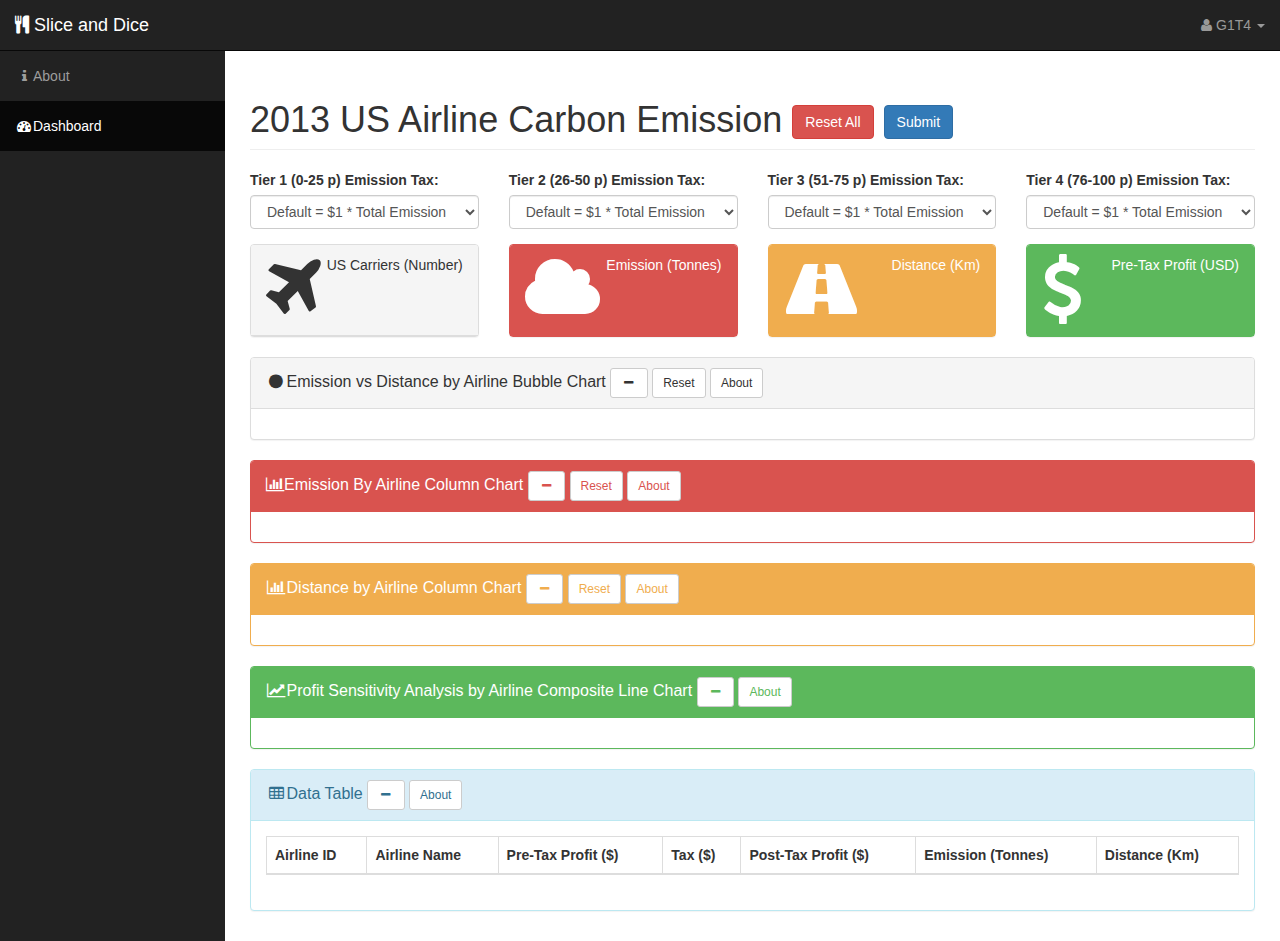
<file: web/index.html>
<!DOCTYPE html>
<html lang="en">

<head>

    <meta charset="utf-8">
    <meta http-equiv="X-UA-Compatible" content="IE=edge">
    <meta name="viewport" content="width=device-width, initial-scale=1">
    <meta name="description" content="">
    <meta name="author" content="">

    <title>Slice and Dice</title>
    <link href="css/bootstrap.min.css" rel="stylesheet">
    <link href="css/sb-admin.css" rel="stylesheet">
    <link href="css/dc.css" rel="stylesheet">
    <link href="font-awesome/css/font-awesome.min.css" rel="stylesheet" type="text/css">
    <!-- HTML5 Shim and Respond.js IE8 support of HTML5 elements and media queries -->
    <!-- WARNING: Respond.js doesn't work if you view the page via file:// -->
    <!--[if lt IE 9]>
        <script src="https://oss.maxcdn.com/libs/html5shiv/3.7.0/html5shiv.js"></script>
        <script src="https://oss.maxcdn.com/libs/respond.js/1.4.2/respond.min.js"></script>
    <![endif]-->
    <style>
          .d3-tip {
                line-height: 1;
                font-weight: bold;
                padding: 12px;
                background: rgba(0, 0, 0, 0.8);
                color: #fff;
                border-radius: 8px;
            }

            /* Creates a small triangle extender for the tooltip */
            .d3-tip:after {
                box-sizing: border-box;
                display: inline;
                font-size: 10px;
                width: 100%;
                line-height: 1;
                color: rgba(0, 0, 0, 0.8);
                content: "\25BC";
                position: absolute;
                text-align: center;
            }

            /* Style northward tooltips differently */
            .d3-tip.n:after {
                margin: -1px 0 0 0;
                top: 100%;
                left: 0;
            }
           
    </style>
</head>


<body>
    
    <div id="wrapper">

        <!-- Navigation -->
        <nav class="navbar navbar-inverse navbar-fixed-top" role="navigation">
            <!-- Brand and toggle get grouped for better mobile display -->
            <div class="navbar-header">
                <button type="button" class="navbar-toggle" data-toggle="collapse" data-target=".navbar-ex1-collapse">
                    <span class="sr-only">Toggle navigation</span>
                    <span class="icon-bar"></span>
                    <span class="icon-bar"></span>
                    <span class="icon-bar"></span>
                </button>
                <a class="navbar-brand" href="index.html"><i class="fa fa-cutlery"></i> Slice and Dice </a> 
            </div>
            <!-- Top Menu Items -->
            <ul class="nav navbar-right top-nav">
                <li class="dropdown">
                    <a href="#" class="dropdown-toggle" data-toggle="dropdown"><i class="fa fa-user"></i> G1T4 <b class="caret"></b></a>
                    <ul class="dropdown-menu">
                        <li>
                            <a href="#"><i class="fa fa-fw fa-user"></i> Boyang</a>
                        </li>
                        <li>
                            <a href="#"><i class="fa fa-fw fa-user"></i> Jovin</a>
                        </li>
                        <li>
                            <a href="#"><i class="fa fa-fw fa-user"></i> Wei Yin</a>
                        </li>
                        <li>
                            <a href="#"><i class="fa fa-fw fa-user"></i> Yi Hao</a>
                        </li>
                    </ul>
                </li>
                
            </ul>
            <!-- Sidebar Menu Items - These collapse to the responsive navigation menu on small screens -->
            <div class="collapse navbar-collapse navbar-ex1-collapse">
                <ul class="nav navbar-nav side-nav">
                    <li>
                        <a href="about.html"><i class="fa fa-fw fa-info"></i>About</a>
                    </li>
                    <li class="active">
                        <a href="index.html"><i class="fa fa-fw fa-dashboard"></i>Dashboard</a>
                    </li>
                
                    
                 </ul>
            </div>
            <!-- /.navbar-collapse -->
        </nav>

        <div id="page-wrapper">

            <div class="container-fluid">

                <!-- Page Heading -->
                <div class="row">
                    <div class="col-lg-12">
                        <h1 class="page-header">
                            2013 US Airline Carbon Emission 
                            <a href= "javascript:dc.filterAll(); dc.renderAll();" class="btn btn-danger">Reset All</a>
                            <a href= "javascript:generateCharts();" class="btn btn-primary">Submit</a>
                        </h1>
                    
                        
                        <div class="form-group" >
                            <div class="row">
                             <div class="col-lg-3 col-md-6">
                                 <label>Tier 1 (0-25 p) Emission Tax: </label>
                                 <select id="tier1" class="form-control" >
                                    <option value ="1">Default = $1 * Total Emission</option>
                                    <option value="1">$1 * Total Emission</option>
                                    <option value="2">$2 * Total Emission</option>
                                    <option value="3">$3 * Total Emission</option>
                                    <option value="4">$4 * Total Emission</option>
                                    <option value ="5">$5 * Total Emission</option>
                                </select>
                               
                            </div>
                             
                            <div class="col-lg-3 col-md-6">
                                 <label>Tier 2 (26-50 p) Emission Tax: </label>
                                 <select id="tier2" class="form-control" >
                                    <option value="1">Default = $1 * Total Emission</option>
                                    <option value="1">$1 * Total Emission</option>
                                    <option value="2">$2 * Total Emission</option>
                                    <option value="3">$3 * Total Emission</option>
                                    <option value="4">$4 * Total Emission</option>
                                    <option value="5">$5 * Total Emission</option>
                                </select>
                               
                            </div>
                            
                             <div class="col-lg-3 col-md-6">
                                 <label>Tier 3 (51-75 p) Emission Tax: </label>
                                 <select id="tier3" class="form-control" >
                                    <option value="1">Default = $1 * Total Emission</option>
                                    <option value="1">$1 * Total Emission</option>
                                    <option value="2">$2 * Total Emission</option>
                                    <option value= "3">$3 * Total Emission</option>
                                    <option value ="4">$4 * Total Emission</option>
                                    <option value ="5">$5 * Total Emission</option>
                                </select>
                               
                            </div>
                             
                            <div class="col-lg-3 col-md-6">
                                 <label>Tier 4 (76-100 p) Emission Tax: </label>
                                 <select id="tier4" class="form-control" >
                                     <option value="1">Default = $1 * Total Emission</option>
                                    <option value=1>$1 * Total Emission</option>
                                    <option value="2">$2 * Total Emission</option>
                                    <option value="3">$3 * Total Emission</option>
                                    <option value="4">$4 * Total Emission</option>
                                    <option value="5">$5 * Total Emission</option>
                                </select>
                               
                            </div> 
                         </div>
                      </div>
                       
                    </div>
                </div>
                <!-- /.row -->

                <!-- /.row -->

                <div class="row">
                    <div class="col-lg-3 col-md-6">
                        <div class="panel panel-default">
                            <div class="panel-heading">
                                <div class="row">
                                    <div class="col-xs-3">
                                        <i class="fa fa-plane fa-5x"></i>
                                    </div>
                                    <div id='dc-airline-count' class="col-xs-9 text-right">
                                        <div class="huge">
                                        <span class='number-display'></span>
                                        </div>
                                        <div>US Carriers (Number)</div>
                                    </div>
                                </div>
                            </div>
                        </div>
                    </div>
                    <div class="col-lg-3 col-md-6">
                        <div class="panel panel-red">
                            <div class="panel-heading">
                                <div class="row">
                                    <div class="col-xs-3">
                                        <i class="fa fa-cloud fa-5x"></i>
                                    </div>
                                    <div id='dc-emission-count' class="col-xs-9 text-right">
                                        <div class="huge">
                                        <span class='number-display'></span>
                                        </div>
                                        <div> Emission (Tonnes)</div>
                                    </div>
                                </div>
                            </div>
                        </div>
                    </div>
                    <div class="col-lg-3 col-md-6">
                        <div class="panel panel-yellow">
                            <div class="panel-heading">
                                <div class="row">
                                    <div class="col-xs-3">
                                        <i class="fa fa-road fa-5x"></i>
                                    </div>
                                     <div id='dc-distance-count' class="col-xs-9 text-right">
                                        <div class="huge">
                                        <span class='number-display'></span>
                                        </div>
                                        <div> Distance (Km)</div>
                                    </div>
                                </div>
                            </div>
                        </div>
                    </div>
                    <div class="col-lg-3 col-md-6">
                        <div class="panel panel-green">
                            <div class="panel-heading">
                                <div class="row">
                                    <div class="col-xs-3">
                                        <i class="fa fa-dollar fa-5x"></i>
                                    </div>
                                    <div id='dc-profit-count' class="col-xs-9 text-right">
                                        <div class="huge">
                                        <span class='number-display'></span>
                                        </div>
                                        <div> Pre-Tax Profit (USD)</div>
                                    </div>
                                </div>
                            </div>
                        </div>
                    </div>
                </div>
                <!-- /.row -->
               
                <!-- /.row -->
                <div class="row">
                    <div class="col-lg-12">
                        <div class="panel panel-default">
                            <div class="panel-heading">
                                <h3 class="panel-title"><i class="fa fa-circle fa-fw"></i>Emission vs Distance by Airline Bubble Chart <a href="#dc-airline-bubble" data-toggle="collapse" class="btn btn-sm btn-default minimize-box"><i class="fa fa-minus fa-fw"></i>
                                </a>
                                    <span><a href="javascript:airlineBubbleChart.filterAll();dc.redrawAll();" class="btn btn-default btn-sm" >Reset </a>
                                          <a id="aboutbtn" class="btn btn-default btn-sm" >About </a>
                                       
                                    </span>  
                                </h3>
                               
                            </div>
                            <div class="panel-body">
                                <div id="dc-airline-bubble"></div>
                            </div>
                        </div>
                    </div>
                </div>
                <div class="row">
                <div class="col-lg-12">
                    <div class="panel panel-red">
                        <div class="panel-heading">
                            <h3 class="panel-title"><i class="fa fa-bar-chart-o"></i>Emission By Airline Column Chart <a href="#dc-airline-emission" data-toggle="collapse" class="btn btn-sm btn-default minimize-box">
                                    <i class="fa fa-minus fa-fw"></i>
                                </a> 
                                <a href="javascript:airlineEmissionChart.filterAll();dc.redrawAll();" class="btn btn-default btn-sm">Reset</a>
                                <a id="aboutbtn1" class="btn btn-default btn-sm">About</a>
                            </h3>
                        </div>
                        <div class="panel-body">
                            
                            <div id="dc-airline-emission"></div>
                          
                       </div>
                    </div>
                    
                </div>
                </div>
                <div class='row'>
                    <div class="col-lg-12">
                        <div class="panel panel-yellow">
                            <div class="panel-heading">
                                <h3 class="panel-title"><i class="fa fa-bar-chart-o fa-fw"></i>Distance by Airline Column Chart <a href="#dc-airline-distance" data-toggle="collapse" class="btn btn-sm btn-default minimize-box"><i class="fa fa-minus fa-fw"></i>
                                </a> 
                                    <a href="javascript:airlineDistanceChart.filterAll();dc.redrawAll();" class="btn btn-default btn-sm">Reset</a>
                                     <a id="aboutbtn2" class="btn btn-default btn-sm">About</a>
                                </h3>
                            </div>
                            <div class="panel-body">
                               <div id='dc-airline-distance'></div>
                            </div>
                        </div>
                    </div> 
                </div>
                
                <div class="row">
                    <div class="col-lg-12">
                        <div class="panel panel-green">
                            <div class="panel-heading">
                                <h3 class="panel-title"><i class="fa fa-line-chart fa-fw"></i>Profit Sensitivity Analysis by Airline Composite Line Chart <a href="#dc-airline-compositeLine" data-toggle="collapse" class="btn btn-sm btn-default minimize-box"><i class="fa fa-minus fa-fw"></i>
                                </a>
                                <a id="aboutbtn3" class="btn btn-default btn-sm">About</a>       
                                </h3>
                            </div>
                            <div class="panel-body">
                                <div id='dc-airline-compositeLine'></div>
                            </div>
                                
                        </div>
                        </div>
                </div>
                
                <div class="row">
                <div class="col-lg-12">
                    <div class="panel panel-info">
                        <div class="panel-heading">
                            <h3 class="panel-title"><i class="fa fa-fw fa-table"></i>Data Table 
                            <a href="#test" data-toggle="collapse" class="btn btn-sm btn-default minimize-box"><i class="fa fa-minus fa-fw"></i>
                                </a>
                                <a id="aboutbtn4" class="btn btn-default btn-sm">About</a>      
                            </h3>
                        </div>
                        <div class="panel-body" >
                                <div id="test">
                                    <table id="dc-table-graph" class="table table-bordered table-hover table-striped">
                                        <thead>
                                            <tr>
                                                <th>Airline ID</th>
                                                <th>Airline Name</th>
                                                <th>Pre-Tax Profit ($)</th>
                                                <th>Tax ($)</th>
                                                <th>Post-Tax Profit ($)</th>
                                                <th>Emission (Tonnes)</th>
                                                <th>Distance (Km)</th>
                                                
                                                
                                             </tr>
                                        </thead>
                                    </table>
                                </div>
                       </div>
                    </div> 
                </div>
                </div>    
                
            </div>
                <!-- /.row -->

            </div>
            <!-- /.container-fluid -->

        </div>
        <!-- /#page-wrapper -->

  
    <!-- /#wrapper -->
   
    <div id="aboutbubble" class="modal fade">
            <div class="modal-dialog modal-sm">
                <div class="modal-content">
                    <div class="modal-header">
                        <button type="button" class="close" data-dismiss="modal" aria-hidden="true">&times;</button>
                        <h4 class="modal-title">About</h4>
                    </div>
                    <div class="modal-body">
                       The bubble chart shows the correlation between the emission of CO2 by the airline and the distance travelled by the airline.
                       The y-value indicates the the emission, the x-value indicates the distance, the radius indicates the efficiency (emission/distance)
                       and the color indicates the profitability of the airline in 2013. The higher the efficiency, the smaller the size of the bubble. 
                       Red represents loss and green represents profit.

                    </div>
                    
                    <div class="modal-footer">
                        <button type="button" class="btn btn-default" data-dismiss="modal">Close</button>
                    </div>
                </div><!-- /.modal-content -->
            </div><!-- /.modal-dialog -->
     </div><!-- /.modal --><!-- /# -->
     
     <div id="aboutbubble1" class="modal fade">
            <div class="modal-dialog modal-sm">
                <div class="modal-content">
                    <div class="modal-header">
                        <button type="button" class="close" data-dismiss="modal" aria-hidden="true">&times;</button>
                        <h4 class="modal-title">About</h4>
                    </div>
                    <div class="modal-body">
                       The column chart represents the total emission given out by each airline in 2013. The airlines are divided into 4 percentile based on the total emission produced. The higher the color intensity, the higher the emission quantile.
                       The emission percentile will help the FAA to impose the different carbon tax. This is shown in the different emission tax tier dropdown at the top of the page.

                    </div>
                    
                    <div class="modal-footer">
                        <button type="button" class="btn btn-default" data-dismiss="modal">Close</button>
                    </div>
                </div><!-- /.modal-content -->
            </div><!-- /.modal-dialog -->
     </div><!-- /.modal --><!-- /# -->
     
     <div id="aboutbubble2" class="modal fade">
            <div class="modal-dialog modal-sm">
                <div class="modal-content">
                    <div class="modal-header">
                        <button type="button" class="close" data-dismiss="modal" aria-hidden="true">&times;</button>
                        <h4 class="modal-title">About</h4>
                    </div>
                    <div class="modal-body">
                       The column chart represents the total distance travelled by each airline in 2013. The airlines are divided into 4 percentiles based on the total distance travelled.The higher the color intensity, the higher the distance percentile. 
                    </div>
                    
                    <div class="modal-footer">
                        <button type="button" class="btn btn-default" data-dismiss="modal">Close</button>
                    </div>
                </div><!-- /.modal-content -->
            </div><!-- /.modal-dialog -->
     </div><!-- /.modal --><!-- /# -->
     
     <div id="aboutbubble3" class="modal fade">
            <div class="modal-dialog modal-sm">
                <div class="modal-content">
                    <div class="modal-header">
                        <button type="button" class="close" data-dismiss="modal" aria-hidden="true">&times;</button>
                        <h4 class="modal-title">About</h4>
                    </div>
                    <div class="modal-body">
                        The composite line chart represents the pre-tax, tax and post-tax of each airline in 2013. The pre-tax, tax and post-tax 
                        are indicated by blue, red and green line respectively.

                    </div>
                    
                    <div class="modal-footer">
                        <button type="button" class="btn btn-default" data-dismiss="modal">Close</button>
                    </div>
                </div><!-- /.modal-content -->
            </div><!-- /.modal-dialog -->
     </div><!-- /.modal --><!-- /# -->
     
     <div id="aboutbubble4" class="modal fade">
            <div class="modal-dialog modal-sm">
                <div class="modal-content">
                    <div class="modal-header">
                        <button type="button" class="close" data-dismiss="modal" aria-hidden="true">&times;</button>
                        <h4 class="modal-title">About</h4>
                    </div>
                    <div class="modal-body">
                        The data table shows the results of the filtered data. The fields are Airline ID, Airline Name, Pre-Tax Profit, Tax, Post-Tax Profit, Emission and Distance.

                    </div>
                    
                    <div class="modal-footer">
                        <button type="button" class="btn btn-default" data-dismiss="modal">Close</button>
                    </div>
                </div><!-- /.modal-content -->
            </div><!-- /.modal-dialog -->
     </div><!-- /.modal --><!-- /# -->
     
    <!-- jQuery -->
    <script src="js/jquery.js"></script>
    <!-- Bootstrap Core JavaScript -->
    <script src="js/bootstrap.min.js"></script>
    <script src="js/d3.v3.min.js"></script>
    <script src="http://d3js.org/colorbrewer.v1.min.js"></script>
    <script src="js/d3.tip.v0.6.3.js"></script>
    <script src="js/crossfilter.js"></script>
    <script src="js/dc.js"></script>
    <script src="main.js"></script>
    <script>
        
        generateCharts();
        
    </script>
</body>

</html>
</file>
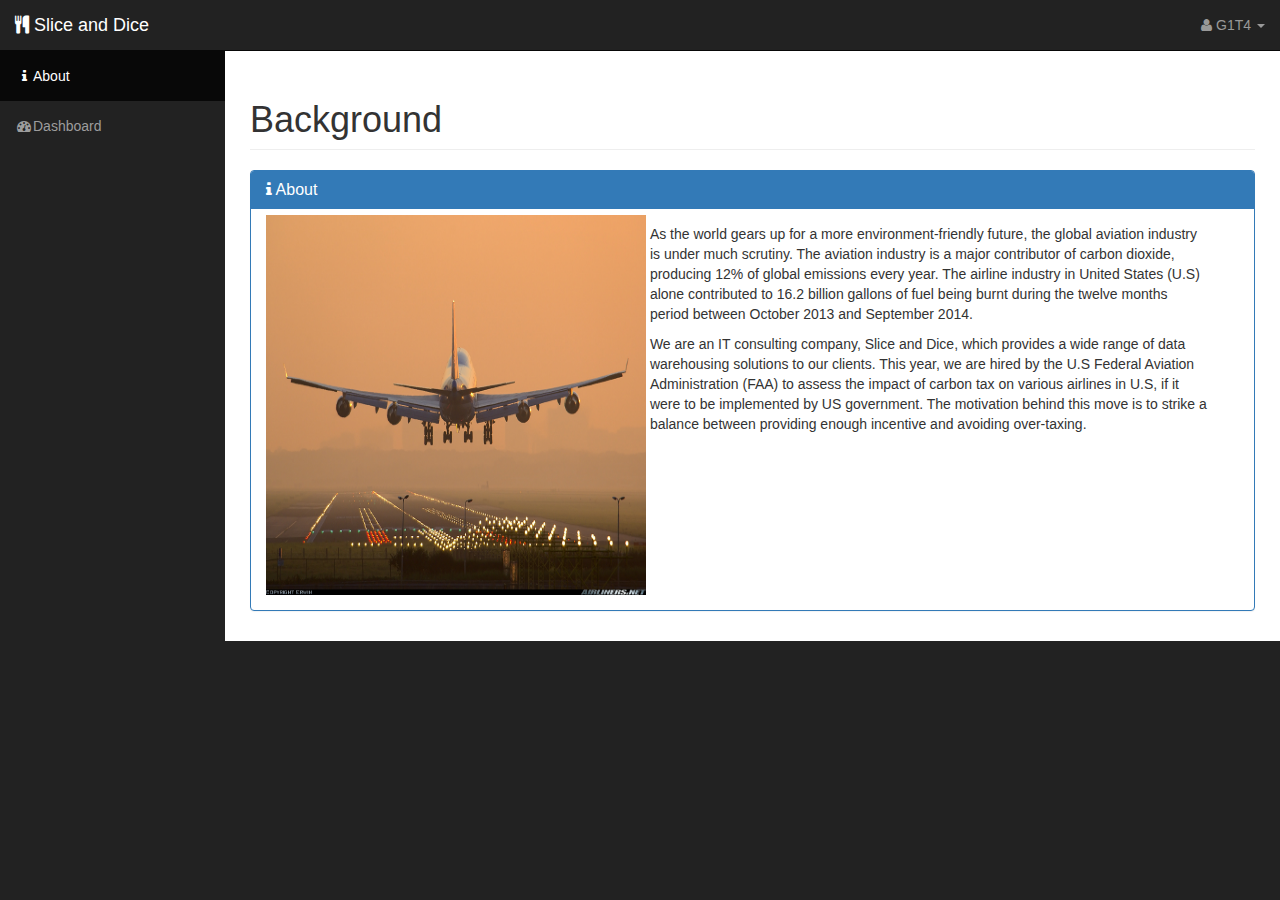
<file: about.html>
<!DOCTYPE html>
<html lang="en">

    <head>

        <meta charset="utf-8">
        <meta http-equiv="X-UA-Compatible" content="IE=edge">
        <meta name="viewport" content="width=device-width, initial-scale=1">
        <meta name="description" content="">
        <meta name="author" content="">

        <title>Slice and Dice</title>
        <link href="css/bootstrap.min.css" rel="stylesheet">
        <link href="css/sb-admin.css" rel="stylesheet">
        <link href="css/dc.css" rel="stylesheet">
        <link href="font-awesome/css/font-awesome.min.css" rel="stylesheet" type="text/css">
        <!-- HTML5 Shim and Respond.js IE8 support of HTML5 elements and media queries -->
        <!-- WARNING: Respond.js doesn't work if you view the page via file:// -->
        <!--[if lt IE 9]>
            <script src="https://oss.maxcdn.com/libs/html5shiv/3.7.0/html5shiv.js"></script>
            <script src="https://oss.maxcdn.com/libs/respond.js/1.4.2/respond.min.js"></script>
        <![endif]-->
    </head>

    <body>

        <div id="wrapper">

            <!-- Navigation -->
            <nav class="navbar navbar-inverse navbar-fixed-top" role="navigation">
                <!-- Brand and toggle get grouped for better mobile display -->
                <div class="navbar-header">
                    <button type="button" class="navbar-toggle" data-toggle="collapse" data-target=".navbar-ex1-collapse">
                        <span class="sr-only">Toggle navigation</span>
                        <span class="icon-bar"></span>
                        <span class="icon-bar"></span>
                        <span class="icon-bar"></span>
                    </button>
                    <a class="navbar-brand" href="home.html"><i class="fa fa-cutlery"></i> Slice and Dice </a>
                </div>
                <!-- Top Menu Items -->
                <ul class="nav navbar-right top-nav">
                    <li class="dropdown">
                        <a href="#" class="dropdown-toggle" data-toggle="dropdown"><i class="fa fa-user"></i> G1T4 <b class="caret"></b></a>
                        <ul class="dropdown-menu">
                            <li>
                                <a href="#"><i class="fa fa-fw fa-user"></i> Boyang</a>
                            </li>
                            <li>
                                <a href="#"><i class="fa fa-fw fa-user"></i> Jovin</a>
                            </li>
                            <li>
                                <a href="#"><i class="fa fa-fw fa-user"></i> Wei Yin</a>
                            </li>
                            <li>
                                <a href="#"><i class="fa fa-fw fa-user"></i> Yi Hao</a>
                            </li>
                        </ul>
                    </li>

                </ul>
                <!-- Sidebar Menu Items - These collapse to the responsive navigation menu on small screens -->
                <div class="collapse navbar-collapse navbar-ex1-collapse">
                    <ul class="nav navbar-nav side-nav">
                        <li class="active">
                            <a href="about.html"><i class="fa fa-fw fa-info"></i>About</a>
                        </li>
                        <li class>
                            <a href="home.html"><i class="fa fa-fw fa-dashboard"></i>Dashboard</a>
                        </li>


                    </ul>
                </div>
                <!-- /.navbar-collapse -->
            </nav>

            <div id="page-wrapper">

                <div class="container-fluid">

                    <!-- Page Heading -->
                    <div class="row">
                        <div class="col-lg-12">
                            <h1 class="page-header">
                                Background
                            </h1>

                        </div>
                    </div>
                    <!-- /.row -->

                    <!-- /.row -->






                    <!-- /.row -->
                    <div class="row">
                        <div class="col-lg-12">
                            <div class="panel panel-primary">
                                <div class="panel-heading">
                                    <h3 class="panel-title"><i class="fa fa-info"></i> About 

                                    </h3>
                                </div>
                                <div class="panel-body">
                                    <div id="#" style="display:inline-block">
                                        <img src="0925154.jpg"  style="width:380px;height:380px;margin-top:-40px;position:relative">
                                    </div>
                                        <div style="display:inline-block" >
                                            
                                            <p style="width:40em;word-wrap: break-word">As the world gears up for a more environment-friendly future, the global aviation industry is under much scrutiny. 
                                            The aviation industry is a major contributor of carbon dioxide, producing 12% of global emissions every year. 
                                            The airline industry in United States (U.S) alone contributed to 16.2 billion gallons of fuel being burnt during the twelve months period between October 2013 and September 2014.
                                            </p>
                                            <p style="width:40em;word-wrap: break-word">We are an IT consulting company, Slice and Dice, which provides a wide range of data warehousing solutions to our clients. This year, we are hired by the U.S Federal Aviation Administration (FAA) to assess the impact of carbon tax on various airlines in U.S, if it were to be implemented by US government. The motivation behind this move is to strike a balance between providing enough incentive and avoiding over-taxing.
                                            </p>
                                        </div>

                                    
                                </div>
                            </div> 
                        </div>
                    </div>    




                    <!-- /.row -->

                </div>
                <!-- /.container-fluid -->
            </div>
        </div>
        <!-- /#page-wrapper -->


        <!-- /#wrapper -->

        <!-- jQuery -->
        <script src="js/jquery.js"></script>
        <!-- Bootstrap Core JavaScript -->
        <script src="js/bootstrap.min.js"></script>
        <script src="js/d3.v3.min.js"></script>
        <script src="http://d3js.org/colorbrewer.v1.min.js"></script>
        <script src="js/crossfilter.js"></script>
        <script src="js/dc.js"></script>
        <script src="main.js"></script>
        <script>
            //generateCharts();

        </script>
    </body>

</html>
</file>
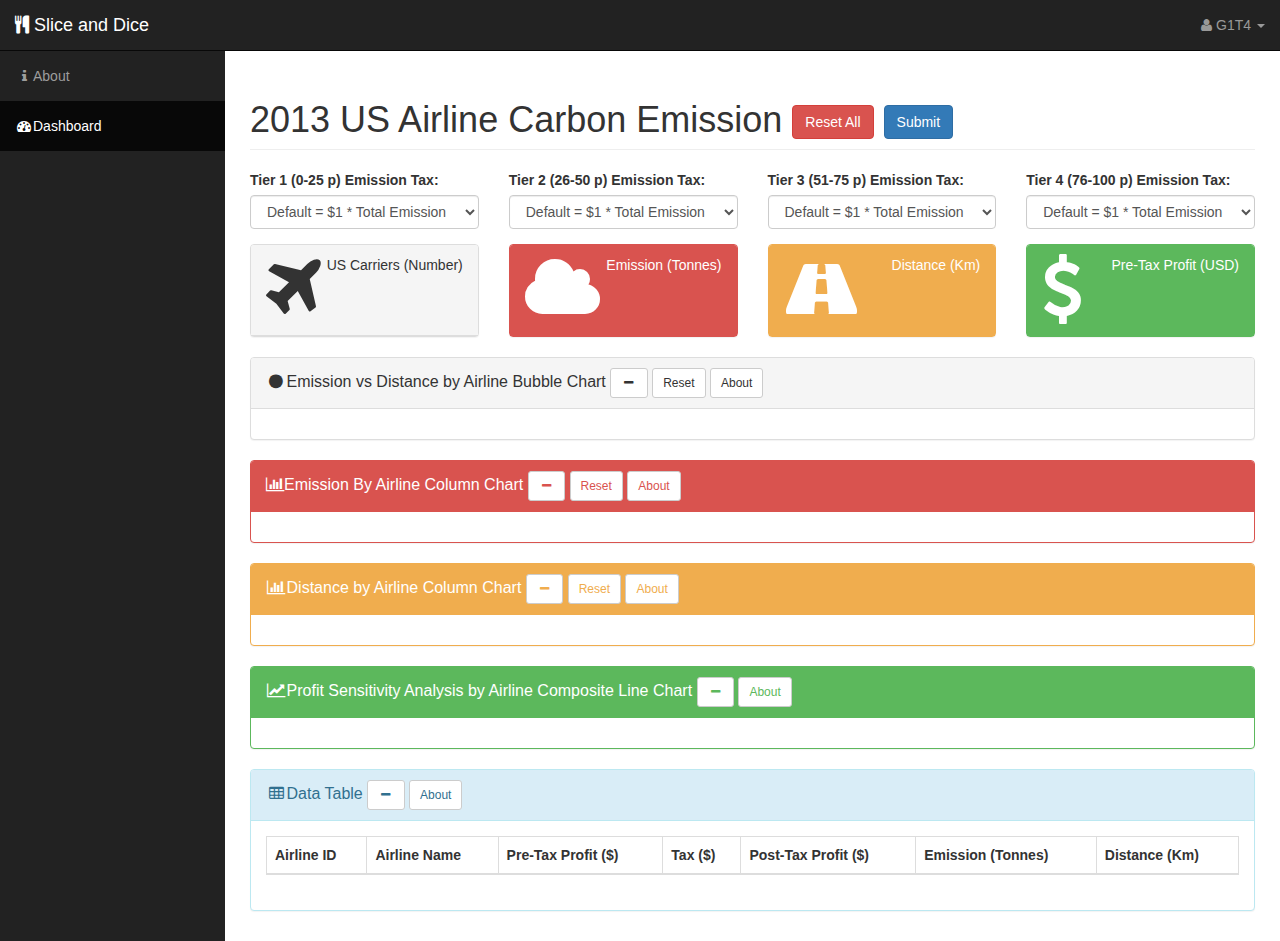
<file: home.html>
<!DOCTYPE html>
<html lang="en">

<head>

    <meta charset="utf-8">
    <meta http-equiv="X-UA-Compatible" content="IE=edge">
    <meta name="viewport" content="width=device-width, initial-scale=1">
    <meta name="description" content="">
    <meta name="author" content="">

    <title>Slice and Dice</title>
    <link href="css/bootstrap.min.css" rel="stylesheet">
    <link href="css/sb-admin.css" rel="stylesheet">
    <link href="css/dc.css" rel="stylesheet">
    <link href="font-awesome/css/font-awesome.min.css" rel="stylesheet" type="text/css">
    <!-- HTML5 Shim and Respond.js IE8 support of HTML5 elements and media queries -->
    <!-- WARNING: Respond.js doesn't work if you view the page via file:// -->
    <!--[if lt IE 9]>
        <script src="https://oss.maxcdn.com/libs/html5shiv/3.7.0/html5shiv.js"></script>
        <script src="https://oss.maxcdn.com/libs/respond.js/1.4.2/respond.min.js"></script>
    <![endif]-->
    <style>
          .d3-tip {
                line-height: 1;
                font-weight: bold;
                padding: 12px;
                background: rgba(0, 0, 0, 0.8);
                color: #fff;
                border-radius: 8px;
            }

            /* Creates a small triangle extender for the tooltip */
            .d3-tip:after {
                box-sizing: border-box;
                display: inline;
                font-size: 10px;
                width: 100%;
                line-height: 1;
                color: rgba(0, 0, 0, 0.8);
                content: "\25BC";
                position: absolute;
                text-align: center;
            }

            /* Style northward tooltips differently */
            .d3-tip.n:after {
                margin: -1px 0 0 0;
                top: 100%;
                left: 0;
            }
           
    </style>
</head>


<body>
    
    <div id="wrapper">

        <!-- Navigation -->
        <nav class="navbar navbar-inverse navbar-fixed-top" role="navigation">
            <!-- Brand and toggle get grouped for better mobile display -->
            <div class="navbar-header">
                <button type="button" class="navbar-toggle" data-toggle="collapse" data-target=".navbar-ex1-collapse">
                    <span class="sr-only">Toggle navigation</span>
                    <span class="icon-bar"></span>
                    <span class="icon-bar"></span>
                    <span class="icon-bar"></span>
                </button>
                <a class="navbar-brand" href="home.html"><i class="fa fa-cutlery"></i> Slice and Dice </a> 
            </div>
            <!-- Top Menu Items -->
            <ul class="nav navbar-right top-nav">
                <li class="dropdown">
                    <a href="#" class="dropdown-toggle" data-toggle="dropdown"><i class="fa fa-user"></i> G1T4 <b class="caret"></b></a>
                    <ul class="dropdown-menu">
                        <li>
                            <a href="#"><i class="fa fa-fw fa-user"></i> Boyang</a>
                        </li>
                        <li>
                            <a href="#"><i class="fa fa-fw fa-user"></i> Jovin</a>
                        </li>
                        <li>
                            <a href="#"><i class="fa fa-fw fa-user"></i> Wei Yin</a>
                        </li>
                        <li>
                            <a href="#"><i class="fa fa-fw fa-user"></i> Yi Hao</a>
                        </li>
                    </ul>
                </li>
                
            </ul>
            <!-- Sidebar Menu Items - These collapse to the responsive navigation menu on small screens -->
            <div class="collapse navbar-collapse navbar-ex1-collapse">
                <ul class="nav navbar-nav side-nav">
                    <li>
                        <a href="about.html"><i class="fa fa-fw fa-info"></i>About</a>
                    </li>
                    <li class="active">
                        <a href="home.html"><i class="fa fa-fw fa-dashboard"></i>Dashboard</a>
                    </li>
                
                    
                 </ul>
            </div>
            <!-- /.navbar-collapse -->
        </nav>

        <div id="page-wrapper">

            <div class="container-fluid">

                <!-- Page Heading -->
                <div class="row">
                    <div class="col-lg-12">
                        <h1 class="page-header">
                            2013 US Airline Carbon Emission 
                            <a href= "javascript:dc.filterAll(); dc.renderAll();" class="btn btn-danger">Reset All</a>
                            <a href= "javascript:generateCharts();" class="btn btn-primary">Submit</a>
                        </h1>
                    
                        
                        <div class="form-group" >
                            <div class="row">
                             <div class="col-lg-3 col-md-6">
                                 <label>Tier 1 (0-25 p) Emission Tax: </label>
                                 <select id="tier1" class="form-control" >
                                    <option value ="1">Default = $1 * Total Emission</option>
                                    <option value="1">$1 * Total Emission</option>
                                    <option value="2">$2 * Total Emission</option>
                                    <option value="3">$3 * Total Emission</option>
                                    <option value="4">$4 * Total Emission</option>
                                    <option value ="5">$5 * Total Emission</option>
                                </select>
                               
                            </div>
                             
                            <div class="col-lg-3 col-md-6">
                                 <label>Tier 2 (26-50 p) Emission Tax: </label>
                                 <select id="tier2" class="form-control" >
                                    <option value="1">Default = $1 * Total Emission</option>
                                    <option value="1">$1 * Total Emission</option>
                                    <option value="2">$2 * Total Emission</option>
                                    <option value="3">$3 * Total Emission</option>
                                    <option value="4">$4 * Total Emission</option>
                                    <option value="5">$5 * Total Emission</option>
                                </select>
                               
                            </div>
                            
                             <div class="col-lg-3 col-md-6">
                                 <label>Tier 3 (51-75 p) Emission Tax: </label>
                                 <select id="tier3" class="form-control" >
                                    <option value="1">Default = $1 * Total Emission</option>
                                    <option value="1">$1 * Total Emission</option>
                                    <option value="2">$2 * Total Emission</option>
                                    <option value= "3">$3 * Total Emission</option>
                                    <option value ="4">$4 * Total Emission</option>
                                    <option value ="5">$5 * Total Emission</option>
                                </select>
                               
                            </div>
                             
                            <div class="col-lg-3 col-md-6">
                                 <label>Tier 4 (76-100 p) Emission Tax: </label>
                                 <select id="tier4" class="form-control" >
                                     <option value="1">Default = $1 * Total Emission</option>
                                    <option value=1>$1 * Total Emission</option>
                                    <option value="2">$2 * Total Emission</option>
                                    <option value="3">$3 * Total Emission</option>
                                    <option value="4">$4 * Total Emission</option>
                                    <option value="5">$5 * Total Emission</option>
                                </select>
                               
                            </div> 
                         </div>
                      </div>
                       
                    </div>
                </div>
                <!-- /.row -->

                <!-- /.row -->

                <div class="row">
                    <div class="col-lg-3 col-md-6">
                        <div class="panel panel-default">
                            <div class="panel-heading">
                                <div class="row">
                                    <div class="col-xs-3">
                                        <i class="fa fa-plane fa-5x"></i>
                                    </div>
                                    <div id='dc-airline-count' class="col-xs-9 text-right">
                                        <div class="huge">
                                        <span class='number-display'></span>
                                        </div>
                                        <div>US Carriers (Number)</div>
                                    </div>
                                </div>
                            </div>
                        </div>
                    </div>
                    <div class="col-lg-3 col-md-6">
                        <div class="panel panel-red">
                            <div class="panel-heading">
                                <div class="row">
                                    <div class="col-xs-3">
                                        <i class="fa fa-cloud fa-5x"></i>
                                    </div>
                                    <div id='dc-emission-count' class="col-xs-9 text-right">
                                        <div class="huge">
                                        <span class='number-display'></span>
                                        </div>
                                        <div> Emission (Tonnes)</div>
                                    </div>
                                </div>
                            </div>
                        </div>
                    </div>
                    <div class="col-lg-3 col-md-6">
                        <div class="panel panel-yellow">
                            <div class="panel-heading">
                                <div class="row">
                                    <div class="col-xs-3">
                                        <i class="fa fa-road fa-5x"></i>
                                    </div>
                                     <div id='dc-distance-count' class="col-xs-9 text-right">
                                        <div class="huge">
                                        <span class='number-display'></span>
                                        </div>
                                        <div> Distance (Km)</div>
                                    </div>
                                </div>
                            </div>
                        </div>
                    </div>
                    <div class="col-lg-3 col-md-6">
                        <div class="panel panel-green">
                            <div class="panel-heading">
                                <div class="row">
                                    <div class="col-xs-3">
                                        <i class="fa fa-dollar fa-5x"></i>
                                    </div>
                                    <div id='dc-profit-count' class="col-xs-9 text-right">
                                        <div class="huge">
                                        <span class='number-display'></span>
                                        </div>
                                        <div> Pre-Tax Profit (USD)</div>
                                    </div>
                                </div>
                            </div>
                        </div>
                    </div>
                </div>
                <!-- /.row -->
               
                <!-- /.row -->
                <div class="row">
                    <div class="col-lg-12">
                        <div class="panel panel-default">
                            <div class="panel-heading">
                                <h3 class="panel-title"><i class="fa fa-circle fa-fw"></i>Emission vs Distance by Airline Bubble Chart <a href="#dc-airline-bubble" data-toggle="collapse" class="btn btn-sm btn-default minimize-box"><i class="fa fa-minus fa-fw"></i>
                                </a>
                                    <span><a href="javascript:airlineBubbleChart.filterAll();dc.redrawAll();" class="btn btn-default btn-sm" >Reset </a>
                                          <a id="aboutbtn" class="btn btn-default btn-sm" >About </a>
                                       
                                    </span>  
                                </h3>
                               
                            </div>
                            <div class="panel-body">
                                <div id="dc-airline-bubble"></div>
                            </div>
                        </div>
                    </div>
                </div>
                <div class="row">
                <div class="col-lg-12">
                    <div class="panel panel-red">
                        <div class="panel-heading">
                            <h3 class="panel-title"><i class="fa fa-bar-chart-o"></i>Emission By Airline Column Chart <a href="#dc-airline-emission" data-toggle="collapse" class="btn btn-sm btn-default minimize-box">
                                    <i class="fa fa-minus fa-fw"></i>
                                </a> 
                                <a href="javascript:airlineEmissionChart.filterAll();dc.redrawAll();" class="btn btn-default btn-sm">Reset</a>
                                <a id="aboutbtn1" class="btn btn-default btn-sm">About</a>
                            </h3>
                        </div>
                        <div class="panel-body">
                            
                            <div id="dc-airline-emission"></div>
                          
                       </div>
                    </div>
                    
                </div>
                </div>
                <div class='row'>
                    <div class="col-lg-12">
                        <div class="panel panel-yellow">
                            <div class="panel-heading">
                                <h3 class="panel-title"><i class="fa fa-bar-chart-o fa-fw"></i>Distance by Airline Column Chart <a href="#dc-airline-distance" data-toggle="collapse" class="btn btn-sm btn-default minimize-box"><i class="fa fa-minus fa-fw"></i>
                                </a> 
                                    <a href="javascript:airlineDistanceChart.filterAll();dc.redrawAll();" class="btn btn-default btn-sm">Reset</a>
                                     <a id="aboutbtn2" class="btn btn-default btn-sm">About</a>
                                </h3>
                            </div>
                            <div class="panel-body">
                               <div id='dc-airline-distance'></div>
                            </div>
                        </div>
                    </div> 
                </div>
                
                <div class="row">
                    <div class="col-lg-12">
                        <div class="panel panel-green">
                            <div class="panel-heading">
                                <h3 class="panel-title"><i class="fa fa-line-chart fa-fw"></i>Profit Sensitivity Analysis by Airline Composite Line Chart <a href="#dc-airline-compositeLine" data-toggle="collapse" class="btn btn-sm btn-default minimize-box"><i class="fa fa-minus fa-fw"></i>
                                </a>
                                <a id="aboutbtn3" class="btn btn-default btn-sm">About</a>       
                                </h3>
                            </div>
                            <div class="panel-body">
                                <div id='dc-airline-compositeLine'></div>
                            </div>
                                
                        </div>
                        </div>
                </div>
                
                <div class="row">
                <div class="col-lg-12">
                    <div class="panel panel-info">
                        <div class="panel-heading">
                            <h3 class="panel-title"><i class="fa fa-fw fa-table"></i>Data Table 
                            <a href="#test" data-toggle="collapse" class="btn btn-sm btn-default minimize-box"><i class="fa fa-minus fa-fw"></i>
                                </a>
                                <a id="aboutbtn4" class="btn btn-default btn-sm">About</a>      
                            </h3>
                        </div>
                        <div class="panel-body" >
                                <div id="test">
                                    <table id="dc-table-graph" class="table table-bordered table-hover table-striped">
                                        <thead>
                                            <tr>
                                                <th>Airline ID</th>
                                                <th>Airline Name</th>
                                                <th>Pre-Tax Profit ($)</th>
                                                <th>Tax ($)</th>
                                                <th>Post-Tax Profit ($)</th>
                                                <th>Emission (Tonnes)</th>
                                                <th>Distance (Km)</th>
                                                
                                                
                                             </tr>
                                        </thead>
                                    </table>
                                </div>
                       </div>
                    </div> 
                </div>
                </div>    
                
            </div>
                <!-- /.row -->

            </div>
            <!-- /.container-fluid -->

        </div>
        <!-- /#page-wrapper -->

  
    <!-- /#wrapper -->
   
    <div id="aboutbubble" class="modal fade">
            <div class="modal-dialog modal-sm">
                <div class="modal-content">
                    <div class="modal-header">
                        <button type="button" class="close" data-dismiss="modal" aria-hidden="true">&times;</button>
                        <h4 class="modal-title">About</h4>
                    </div>
                    <div class="modal-body">
                       The bubble chart shows the correlation between the emission of CO2 by the airline and the distance travelled by the airline.
                       The y-value indicates the the emission, the x-value indicates the distance, the radius indicates the efficiency (emission/distance)
                       and the color indicates the profitability of the airline in 2013. The higher the efficiency, the smaller the size of the bubble. 
                       Red represents loss and green represents profit.

                    </div>
                    
                    <div class="modal-footer">
                        <button type="button" class="btn btn-default" data-dismiss="modal">Close</button>
                    </div>
                </div><!-- /.modal-content -->
            </div><!-- /.modal-dialog -->
     </div><!-- /.modal --><!-- /# -->
     
     <div id="aboutbubble1" class="modal fade">
            <div class="modal-dialog modal-sm">
                <div class="modal-content">
                    <div class="modal-header">
                        <button type="button" class="close" data-dismiss="modal" aria-hidden="true">&times;</button>
                        <h4 class="modal-title">About</h4>
                    </div>
                    <div class="modal-body">
                       The column chart represents the total emission given out by each airline in 2013. The airlines are divided into 4 percentile based on the total emission produced. The higher the color intensity, the higher the emission quantile.
                       The emission percentile will help the FAA to impose the different carbon tax. This is shown in the different emission tax tier dropdown at the top of the page.

                    </div>
                    
                    <div class="modal-footer">
                        <button type="button" class="btn btn-default" data-dismiss="modal">Close</button>
                    </div>
                </div><!-- /.modal-content -->
            </div><!-- /.modal-dialog -->
     </div><!-- /.modal --><!-- /# -->
     
     <div id="aboutbubble2" class="modal fade">
            <div class="modal-dialog modal-sm">
                <div class="modal-content">
                    <div class="modal-header">
                        <button type="button" class="close" data-dismiss="modal" aria-hidden="true">&times;</button>
                        <h4 class="modal-title">About</h4>
                    </div>
                    <div class="modal-body">
                       The column chart represents the total distance travelled by each airline in 2013. The airlines are divided into 4 percentiles based on the total distance travelled.The higher the color intensity, the higher the distance percentile. 
                    </div>
                    
                    <div class="modal-footer">
                        <button type="button" class="btn btn-default" data-dismiss="modal">Close</button>
                    </div>
                </div><!-- /.modal-content -->
            </div><!-- /.modal-dialog -->
     </div><!-- /.modal --><!-- /# -->
     
     <div id="aboutbubble3" class="modal fade">
            <div class="modal-dialog modal-sm">
                <div class="modal-content">
                    <div class="modal-header">
                        <button type="button" class="close" data-dismiss="modal" aria-hidden="true">&times;</button>
                        <h4 class="modal-title">About</h4>
                    </div>
                    <div class="modal-body">
                        The composite line chart represents the pre-tax, tax and post-tax of each airline in 2013. The pre-tax, tax and post-tax 
                        are indicated by blue, red and green line respectively.

                    </div>
                    
                    <div class="modal-footer">
                        <button type="button" class="btn btn-default" data-dismiss="modal">Close</button>
                    </div>
                </div><!-- /.modal-content -->
            </div><!-- /.modal-dialog -->
     </div><!-- /.modal --><!-- /# -->
     
     <div id="aboutbubble4" class="modal fade">
            <div class="modal-dialog modal-sm">
                <div class="modal-content">
                    <div class="modal-header">
                        <button type="button" class="close" data-dismiss="modal" aria-hidden="true">&times;</button>
                        <h4 class="modal-title">About</h4>
                    </div>
                    <div class="modal-body">
                        The data table shows the results of the filtered data. The fields are Airline ID, Airline Name, Pre-Tax Profit, Tax, Post-Tax Profit, Emission and Distance.

                    </div>
                    
                    <div class="modal-footer">
                        <button type="button" class="btn btn-default" data-dismiss="modal">Close</button>
                    </div>
                </div><!-- /.modal-content -->
            </div><!-- /.modal-dialog -->
     </div><!-- /.modal --><!-- /# -->
     
    <!-- jQuery -->
    <script src="js/jquery.js"></script>
    <!-- Bootstrap Core JavaScript -->
    <script src="js/bootstrap.min.js"></script>
    <script src="js/d3.v3.min.js"></script>
    <script src="http://d3js.org/colorbrewer.v1.min.js"></script>
    <script src="js/d3.tip.v0.6.3.js"></script>
    <script src="js/crossfilter.js"></script>
    <script src="js/dc.js"></script>
    <script src="main.js"></script>
    <script>
        
        generateCharts();
        
    </script>
</body>

</html>
</file>
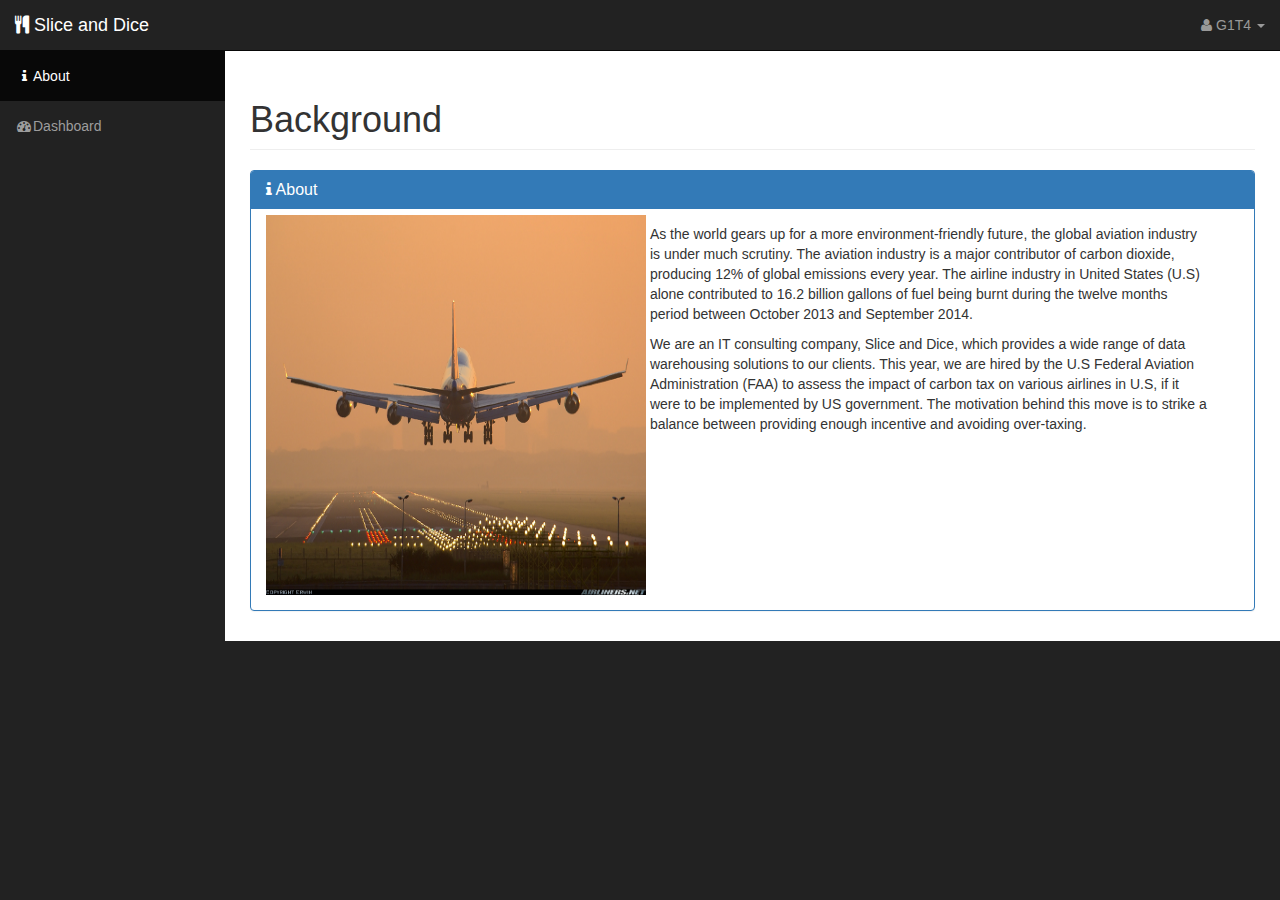
<file: web/about.html>
<!DOCTYPE html>
<html lang="en">

    <head>

        <meta charset="utf-8">
        <meta http-equiv="X-UA-Compatible" content="IE=edge">
        <meta name="viewport" content="width=device-width, initial-scale=1">
        <meta name="description" content="">
        <meta name="author" content="">

        <title>Slice and Dice</title>
        <link href="css/bootstrap.min.css" rel="stylesheet">
        <link href="css/sb-admin.css" rel="stylesheet">
        <link href="css/dc.css" rel="stylesheet">
        <link href="font-awesome/css/font-awesome.min.css" rel="stylesheet" type="text/css">
        <!-- HTML5 Shim and Respond.js IE8 support of HTML5 elements and media queries -->
        <!-- WARNING: Respond.js doesn't work if you view the page via file:// -->
        <!--[if lt IE 9]>
            <script src="https://oss.maxcdn.com/libs/html5shiv/3.7.0/html5shiv.js"></script>
            <script src="https://oss.maxcdn.com/libs/respond.js/1.4.2/respond.min.js"></script>
        <![endif]-->
    </head>

    <body>

        <div id="wrapper">

            <!-- Navigation -->
            <nav class="navbar navbar-inverse navbar-fixed-top" role="navigation">
                <!-- Brand and toggle get grouped for better mobile display -->
                <div class="navbar-header">
                    <button type="button" class="navbar-toggle" data-toggle="collapse" data-target=".navbar-ex1-collapse">
                        <span class="sr-only">Toggle navigation</span>
                        <span class="icon-bar"></span>
                        <span class="icon-bar"></span>
                        <span class="icon-bar"></span>
                    </button>
                    <a class="navbar-brand" href="index.html"><i class="fa fa-cutlery"></i> Slice and Dice </a>
                </div>
                <!-- Top Menu Items -->
                <ul class="nav navbar-right top-nav">
                    <li class="dropdown">
                        <a href="#" class="dropdown-toggle" data-toggle="dropdown"><i class="fa fa-user"></i> G1T4 <b class="caret"></b></a>
                        <ul class="dropdown-menu">
                            <li>
                                <a href="#"><i class="fa fa-fw fa-user"></i> Boyang</a>
                            </li>
                            <li>
                                <a href="#"><i class="fa fa-fw fa-user"></i> Jovin</a>
                            </li>
                            <li>
                                <a href="#"><i class="fa fa-fw fa-user"></i> Wei Yin</a>
                            </li>
                            <li>
                                <a href="#"><i class="fa fa-fw fa-user"></i> Yi Hao</a>
                            </li>
                        </ul>
                    </li>

                </ul>
                <!-- Sidebar Menu Items - These collapse to the responsive navigation menu on small screens -->
                <div class="collapse navbar-collapse navbar-ex1-collapse">
                    <ul class="nav navbar-nav side-nav">
                        <li class="active">
                            <a href="about.html"><i class="fa fa-fw fa-info"></i>About</a>
                        </li>
                        <li class>
                            <a href="index.html"><i class="fa fa-fw fa-dashboard"></i>Dashboard</a>
                        </li>


                    </ul>
                </div>
                <!-- /.navbar-collapse -->
            </nav>

            <div id="page-wrapper">

                <div class="container-fluid">

                    <!-- Page Heading -->
                    <div class="row">
                        <div class="col-lg-12">
                            <h1 class="page-header">
                                Background
                            </h1>

                        </div>
                    </div>
                    <!-- /.row -->

                    <!-- /.row -->






                    <!-- /.row -->
                    <div class="row">
                        <div class="col-lg-12">
                            <div class="panel panel-primary">
                                <div class="panel-heading">
                                    <h3 class="panel-title"><i class="fa fa-info"></i> About 

                                    </h3>
                                </div>
                                <div class="panel-body">
                                    <div id="#" style="display:inline-block">
                                        <img src="0925154.jpg"  style="width:380px;height:380px;margin-top:-40px;position:relative">
                                    </div>
                                        <div style="display:inline-block" >
                                            
                                            <p style="width:40em;word-wrap: break-word">As the world gears up for a more environment-friendly future, the global aviation industry is under much scrutiny. 
                                            The aviation industry is a major contributor of carbon dioxide, producing 12% of global emissions every year. 
                                            The airline industry in United States (U.S) alone contributed to 16.2 billion gallons of fuel being burnt during the twelve months period between October 2013 and September 2014.
                                            </p>
                                            <p style="width:40em;word-wrap: break-word">We are an IT consulting company, Slice and Dice, which provides a wide range of data warehousing solutions to our clients. This year, we are hired by the U.S Federal Aviation Administration (FAA) to assess the impact of carbon tax on various airlines in U.S, if it were to be implemented by US government. The motivation behind this move is to strike a balance between providing enough incentive and avoiding over-taxing.
                                            </p>
                                        </div>

                                    
                                </div>
                            </div> 
                        </div>
                    </div>    




                    <!-- /.row -->

                </div>
                <!-- /.container-fluid -->
            </div>
        </div>
        <!-- /#page-wrapper -->


        <!-- /#wrapper -->

        <!-- jQuery -->
        <script src="js/jquery.js"></script>
        <!-- Bootstrap Core JavaScript -->
        <script src="js/bootstrap.min.js"></script>
        <script src="js/d3.v3.min.js"></script>
        <script src="http://d3js.org/colorbrewer.v1.min.js"></script>
        <script src="js/crossfilter.js"></script>
        <script src="js/dc.js"></script>
        <script src="main.js"></script>
        <script>
            //generateCharts();

        </script>
    </body>

</html>
</file>
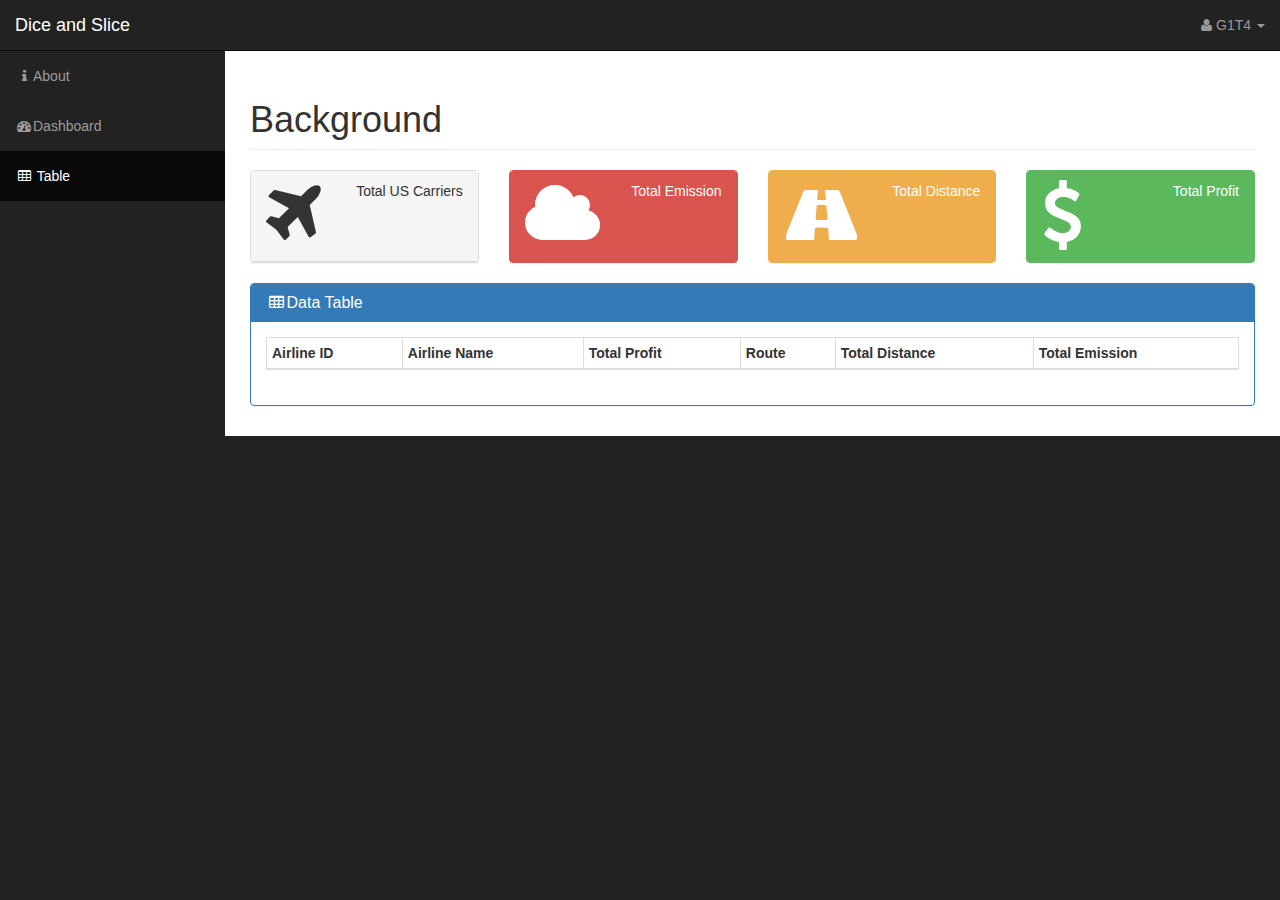
<file: web/table1.html>
<!DOCTYPE html>
<html lang="en">

<head>

    <meta charset="utf-8">
    <meta http-equiv="X-UA-Compatible" content="IE=edge">
    <meta name="viewport" content="width=device-width, initial-scale=1">
    <meta name="description" content="">
    <meta name="author" content="">

    <title>DiceAndSlice</title>
    <link href="css/bootstrap.min.css" rel="stylesheet">
    <link href="css/sb-admin.css" rel="stylesheet">
    <link href="css/dc.css" rel="stylesheet">
    <link href="font-awesome/css/font-awesome.min.css" rel="stylesheet" type="text/css">
    <!-- HTML5 Shim and Respond.js IE8 support of HTML5 elements and media queries -->
    <!-- WARNING: Respond.js doesn't work if you view the page via file:// -->
    <!--[if lt IE 9]>
        <script src="https://oss.maxcdn.com/libs/html5shiv/3.7.0/html5shiv.js"></script>
        <script src="https://oss.maxcdn.com/libs/respond.js/1.4.2/respond.min.js"></script>
    <![endif]-->
</head>

<body>
    
    <div id="wrapper">

        <!-- Navigation -->
        <nav class="navbar navbar-inverse navbar-fixed-top" role="navigation">
            <!-- Brand and toggle get grouped for better mobile display -->
            <div class="navbar-header">
                <button type="button" class="navbar-toggle" data-toggle="collapse" data-target=".navbar-ex1-collapse">
                    <span class="sr-only">Toggle navigation</span>
                    <span class="icon-bar"></span>
                    <span class="icon-bar"></span>
                    <span class="icon-bar"></span>
                </button>
                <a class="navbar-brand" href="index.html">Dice and Slice </a> 
            </div>
            <!-- Top Menu Items -->
            <ul class="nav navbar-right top-nav">
                <li class="dropdown">
                    <a href="#" class="dropdown-toggle" data-toggle="dropdown"><i class="fa fa-user"></i> G1T4 <b class="caret"></b></a>
                    <ul class="dropdown-menu">
                        <li>
                            <a href="#"><i class="fa fa-fw fa-user"></i> Boyang</a>
                        </li>
                        <li>
                            <a href="#"><i class="fa fa-fw fa-user"></i> Jovin</a>
                        </li>
                        <li>
                            <a href="#"><i class="fa fa-fw fa-user"></i> Wei Yin</a>
                        </li>
                        <li>
                            <a href="#"><i class="fa fa-fw fa-user"></i> Yi Hao</a>
                        </li>
                    </ul>
                </li>
                
            </ul>
            <!-- Sidebar Menu Items - These collapse to the responsive navigation menu on small screens -->
            <div class="collapse navbar-collapse navbar-ex1-collapse">
                <ul class="nav navbar-nav side-nav">
                    <li class>
                        <a href="about.html"><i class="fa fa-fw fa-info"></i>About</a>
                    </li>
                    <li class>
                        <a href="index.html"><i class="fa fa-fw fa-dashboard"></i>Dashboard</a>
                    </li>
                
                    <li class='active'>
                        <a href="table1.html"><i class="fa fa-fw fa-table"></i> Table</a>
                    </li>
                 </ul>
            </div>
            <!-- /.navbar-collapse -->
        </nav>

        <div id="page-wrapper">

            <div class="container-fluid">

                <!-- Page Heading -->
                <div class="row">
                    <div class="col-lg-12">
                        <h1 class="page-header">
                            Background
                        </h1>
                       
                    </div>
                </div>
                <!-- /.row -->

                <!-- /.row -->

                <div class="row">
                    
                    <div class="col-lg-3 col-md-6">
                        <div class="panel panel-default">
                            <div class="panel-heading">
                                <div class="row">
                                    <div class="col-xs-3">
                                        <i class="fa fa-plane fa-5x"></i>
                                    </div>
                                    <div id='dc-emission-count' class="col-xs-9 text-right">
                                        <div class="huge">
                                        <span class='number-display'></span>
                                        </div>
                                        <div>Total US Carriers</div>
                                    </div>
                                </div>
                            </div>
                        </div>
                    </div>
                    
                    <div class="col-lg-3 col-md-6">
                        <div class="panel panel-red">
                            <div class="panel-heading">
                                <div class="row">
                                    <div class="col-xs-3">
                                        <i class="fa fa-cloud fa-5x"></i>
                                    </div>
                                    <div id='dc-emission-count' class="col-xs-9 text-right">
                                        <div class="huge">
                                        <span class='number-display'></span>
                                        </div>
                                        <div>Total Emission</div>
                                    </div>
                                </div>
                            </div>
                        </div>
                    </div>
                    <div class="col-lg-3 col-md-6">
                        <div class="panel panel-yellow">
                            <div class="panel-heading">
                                <div class="row">
                                    <div class="col-xs-3">
                                        <i class="fa fa-road fa-5x"></i>
                                    </div>
                                     <div id='dc-distance-count' class="col-xs-9 text-right">
                                        <div class="huge">
                                        <span class='number-display'></span>
                                        </div>
                                        <div>Total Distance</div>
                                    </div>
                                </div>
                            </div>
                        </div>
                    </div>
                    <div class="col-lg-3 col-md-6">
                        <div class="panel panel-green">
                            <div class="panel-heading">
                                <div class="row">
                                    <div class="col-xs-3">
                                        <i class="fa fa-dollar fa-5x"></i>
                                    </div>
                                    <div id='dc-profit-count' class="col-xs-9 text-right">
                                        <div class="huge">
                                        <span class='number-display'></span>
                                        </div>
                                        <div>Total Profit</div>
                                    </div>
                                </div>
                            </div>
                        </div>
                    </div>
                </div>
                <!-- /.row -->

                <!-- /.row -->
                <div class="row">
                <div class="col-lg-12">
                    <div class="panel panel-primary">
                        <div class="panel-heading">
                            <h3 class="panel-title"><i class="fa fa-fw fa-table"></i>Data Table 
                                      
                            </h3>
                        </div>
                        <div class="panel-body">
                            <div id="#" >
                                    <table id="a" class="table table-bordered table-condensed table-hover table-striped">
                                        <thead>
                                            <tr>
                                                <th>Airline ID</th>
                                                <th>Airline Name</th>
                                                <th>Total Profit</th>
                                                <th>Route</th>
                                                <th>Total Distance</th>
                                                <th>Total Emission</th>
                                                
                                                
                                             </tr>
                                        </thead>
                                    </table>
                                </div>
                       </div>
                    </div> 
                </div>
                </div>    
                
                    
                   
               
                <!-- /.row -->

            </div>
            <!-- /.container-fluid -->
        </div>
        </div>
        <!-- /#page-wrapper -->

  
    <!-- /#wrapper -->

    <!-- jQuery -->
    <script src="js/jquery.js"></script>
    <!-- Bootstrap Core JavaScript -->
    <script src="js/bootstrap.min.js"></script>
    <script src="js/d3.v3.min.js"></script>
    <script src="http://d3js.org/colorbrewer.v1.min.js"></script>
    <script src="js/crossfilter.js"></script>
    <script src="js/dc.js"></script>
    <script src="main.js"></script>
    <script>
        //generateCharts();

    </script>
</body>

</html>
</file>
<file: web/css/dc.css>
div.dc-chart {
    float: left;
}

.dc-chart rect.bar {
    stroke: none;
    cursor: pointer;
}

.dc-chart rect.bar:hover {
    fill-opacity: .5;
}

.dc-chart rect.stack1 {
    stroke: none;
    fill: red;
}

.dc-chart rect.stack2 {
    stroke: none;
    fill: green;
}

.dc-chart rect.deselected {
    stroke: none;
    fill: #ccc;
}

.dc-chart .empty-chart .pie-slice path {
    fill: #FFEEEE;
    cursor: default;
}

.dc-chart .empty-chart .pie-slice {
    cursor: default;
}

.dc-chart .pie-slice {
    fill: white;
    font-size: 12px;
    cursor: pointer;
}

.dc-chart .pie-slice.external{
    fill: black;
}

.dc-chart .pie-slice :hover {
    fill-opacity: .8;
}

.dc-chart .pie-slice.highlight {
    fill-opacity: .8;
}

.dc-chart .selected path {
    stroke-width: 3;
    stroke: #ccc;
    fill-opacity: 1;
}

.dc-chart .deselected path {
    stroke: none;
    fill-opacity: .5;
    fill: #ccc;
}

.dc-chart .axis path, .axis line {
    fill: none;
    stroke: #000;
    shape-rendering: crispEdges;
}

.dc-chart .axis text {
    font: 10px sans-serif;
}

.dc-chart .grid-line {
    fill: none;
    stroke: #ccc;
    opacity: .5;
    shape-rendering: crispEdges;
}

.dc-chart .grid-line line {
    fill: none;
    stroke: #ccc;
    opacity: .5;
    shape-rendering: crispEdges;
}

.dc-chart .brush rect.background {
    z-index: -999;
}

.dc-chart .brush rect.extent {
    fill: steelblue;
    fill-opacity: .125;
}

.dc-chart .brush .resize path {
    fill: #eee;
    stroke: #666;
}

.dc-chart path.line {
    fill: none;
    stroke-width: 1.5px;
}

.dc-chart circle.dot {
    stroke: none;
}

.dc-chart g.dc-tooltip path {
    fill: none;
    stroke: grey;
    stroke-opacity: .8;
}

.dc-chart path.area {
    fill-opacity: .3;
    stroke: none;
}

.dc-chart .node {
    font-size: 0.7em;
    cursor: pointer;
}

.dc-chart .node :hover {
    fill-opacity: .8;
}

.dc-chart .selected circle {
    stroke-width: 3;
    stroke: #ccc;
    fill-opacity: 1;
}

.dc-chart .deselected circle {
    stroke: none;
    fill-opacity: .5;
    fill: #ccc;
}

.dc-chart .bubble {
    stroke: none;
    fill-opacity: 0.6;
}

.dc-data-count {
    float: right;
    margin-top: 15px;
    margin-right: 15px;
}

.dc-data-count .filter-count {
    color: #3182bd;
    font-weight: bold;
}

.dc-data-count .total-count {
    color: #3182bd;
    font-weight: bold;
}

.dc-data-table {
}

.dc-chart g.state {
    cursor: pointer;
}

.dc-chart g.state :hover {
    fill-opacity: .8;
}

.dc-chart g.state path {
    stroke: white;
}

.dc-chart g.selected path {
}

.dc-chart g.deselected path {
    fill: grey;
}

.dc-chart g.selected text {
}

.dc-chart g.deselected text {
    display: none;
}

.dc-chart g.county path {
    stroke: white;
    fill: none;
}

.dc-chart g.debug rect {
    fill: blue;
    fill-opacity: .2;
}

.dc-chart g.row rect {
    fill-opacity: 0.8;
    cursor: pointer;
}

.dc-chart g.row rect:hover {
    fill-opacity: 0.6;
}

.dc-chart g.row text {
    fill: white;
    font-size: 12px;
    cursor: pointer;
}

.dc-legend {
    font-size: 11px;
}

.dc-legend-item {
    cursor: pointer;
}

.dc-chart g.axis text {
    /* Makes it so the user can't accidentally click and select text that is meant as a label only */
    -webkit-user-select: none; /* Chrome/Safari */
    -moz-user-select: none; /* Firefox */
    -ms-user-select: none; /* IE10 */
    -o-user-select: none;
    user-select: none;
    pointer-events: none;
}

.dc-chart path.highlight {
    stroke-width: 3;
    fill-opacity: 1;
    stroke-opacity: 1;
}

.dc-chart .highlight {
    fill-opacity: 1;
    stroke-opacity: 1;
}

.dc-chart .fadeout {
    fill-opacity: 0.2;
    stroke-opacity: 0.2;
}

.dc-chart path.dc-symbol, g.dc-legend-item.fadeout {
    fill-opacity: 0.5;
    stroke-opacity: 0.5;
}

.dc-hard .number-display {
    float: none;
}

.dc-chart .box text {
    font: 10px sans-serif;
    -webkit-user-select: none; /* Chrome/Safari */
    -moz-user-select: none; /* Firefox */
    -ms-user-select: none; /* IE10 */
    -o-user-select: none;
    user-select: none;
    pointer-events: none;
}

.dc-chart .box line,
.dc-chart .box circle {
    fill: #fff;
    stroke: #000;
    stroke-width: 1.5px;
}

.dc-chart .box rect {
    stroke: #000;
    stroke-width: 1.5px;
}

.dc-chart .box .center {
    stroke-dasharray: 3,3;
}

.dc-chart .box .outlier {
    fill: none;
    stroke: #ccc;
}

.dc-chart .box.deselected .box {
    fill: #ccc;
}

.dc-chart .box.deselected {
    opacity: .5;
}

.dc-chart .symbol{
    stroke: none;
}

.dc-chart .heatmap .box-group.deselected rect {
    stroke: none;
    fill-opacity: .5;
    fill: #ccc;
}

.dc-chart .heatmap g.axis text {
    pointer-events: all;
    cursor: pointer;
}
</file>
<file: css/dc.css>
div.dc-chart {
    float: left;
}

.dc-chart rect.bar {
    stroke: none;
    cursor: pointer;
}

.dc-chart rect.bar:hover {
    fill-opacity: .5;
}

.dc-chart rect.stack1 {
    stroke: none;
    fill: red;
}

.dc-chart rect.stack2 {
    stroke: none;
    fill: green;
}

.dc-chart rect.deselected {
    stroke: none;
    fill: #ccc;
}

.dc-chart .empty-chart .pie-slice path {
    fill: #FFEEEE;
    cursor: default;
}

.dc-chart .empty-chart .pie-slice {
    cursor: default;
}

.dc-chart .pie-slice {
    fill: white;
    font-size: 12px;
    cursor: pointer;
}

.dc-chart .pie-slice.external{
    fill: black;
}

.dc-chart .pie-slice :hover {
    fill-opacity: .8;
}

.dc-chart .pie-slice.highlight {
    fill-opacity: .8;
}

.dc-chart .selected path {
    stroke-width: 3;
    stroke: #ccc;
    fill-opacity: 1;
}

.dc-chart .deselected path {
    stroke: none;
    fill-opacity: .5;
    fill: #ccc;
}

.dc-chart .axis path, .axis line {
    fill: none;
    stroke: #000;
    shape-rendering: crispEdges;
}

.dc-chart .axis text {
    font: 10px sans-serif;
}

.dc-chart .grid-line {
    fill: none;
    stroke: #ccc;
    opacity: .5;
    shape-rendering: crispEdges;
}

.dc-chart .grid-line line {
    fill: none;
    stroke: #ccc;
    opacity: .5;
    shape-rendering: crispEdges;
}

.dc-chart .brush rect.background {
    z-index: -999;
}

.dc-chart .brush rect.extent {
    fill: steelblue;
    fill-opacity: .125;
}

.dc-chart .brush .resize path {
    fill: #eee;
    stroke: #666;
}

.dc-chart path.line {
    fill: none;
    stroke-width: 1.5px;
}

.dc-chart circle.dot {
    stroke: none;
}

.dc-chart g.dc-tooltip path {
    fill: none;
    stroke: grey;
    stroke-opacity: .8;
}

.dc-chart path.area {
    fill-opacity: .3;
    stroke: none;
}

.dc-chart .node {
    font-size: 0.7em;
    cursor: pointer;
}

.dc-chart .node :hover {
    fill-opacity: .8;
}

.dc-chart .selected circle {
    stroke-width: 3;
    stroke: #ccc;
    fill-opacity: 1;
}

.dc-chart .deselected circle {
    stroke: none;
    fill-opacity: .5;
    fill: #ccc;
}

.dc-chart .bubble {
    stroke: none;
    fill-opacity: 0.6;
}

.dc-data-count {
    float: left;
    margin-left: 15px;
    //margin-top: 15px;
    //margin-right: 15px;
}

.dc-data-count .filter-count {
    color: #3182bd;
    font-weight: bold;
}

.dc-data-count .total-count {
    color: #3182bd;
    font-weight: bold;
}

.dc-data-table {
}

.dc-chart g.state {
    cursor: pointer;
}

.dc-chart g.state :hover {
    fill-opacity: .8;
}

.dc-chart g.state path {
    stroke: white;
}

.dc-chart g.selected path {
}

.dc-chart g.deselected path {
    fill: grey;
}

.dc-chart g.selected text {
}

.dc-chart g.deselected text {
    display: none;
}

.dc-chart g.county path {
    stroke: white;
    fill: none;
}

.dc-chart g.debug rect {
    fill: blue;
    fill-opacity: .2;
}

.dc-chart g.row rect {
    fill-opacity: 0.8;
    cursor: pointer;
}

.dc-chart g.row rect:hover {
    fill-opacity: 0.6;
}

.dc-chart g.row text {
    fill: #525252;
    font-size: 10px;
    cursor: pointer;
    text-anchor: end;
   
}
.dc-legend {
    font-size: 11px;
}

.dc-legend-item {
    cursor: pointer;
}

.dc-chart g.axis text {
    /* Makes it so the user can't accidentally click and select text that is meant as a label only */
    -webkit-user-select: none; /* Chrome/Safari */
    -moz-user-select: none; /* Firefox */
    -ms-user-select: none; /* IE10 */
    -o-user-select: none;
    user-select: none;
    pointer-events: none;
}

.dc-chart path.highlight {
    stroke-width: 3;
    fill-opacity: 1;
    stroke-opacity: 1;
}

.dc-chart .highlight {
    fill-opacity: 1;
    stroke-opacity: 1;
}

.dc-chart .fadeout {
    fill-opacity: 0.2;
    stroke-opacity: 0.2;
}

.dc-chart path.dc-symbol, g.dc-legend-item.fadeout {
    fill-opacity: 0.5;
    stroke-opacity: 0.5;
}

.dc-hard .number-display {
    float: none;
}

.dc-chart .box text {
    font: 10px sans-serif;
    -webkit-user-select: none; /* Chrome/Safari */
    -moz-user-select: none; /* Firefox */
    -ms-user-select: none; /* IE10 */
    -o-user-select: none;
    user-select: none;
    pointer-events: none;
}

.dc-chart .box line,
.dc-chart .box circle {
    fill: #fff;
    stroke: #000;
    stroke-width: 1.5px;
}

.dc-chart .box rect {
    stroke: #000;
    stroke-width: 1.5px;
}

.dc-chart .box .center {
    stroke-dasharray: 3,3;
}

.dc-chart .box .outlier {
    fill: none;
    stroke: #ccc;
}

.dc-chart .box.deselected .box {
    fill: #ccc;
}

.dc-chart .box.deselected {
    opacity: .5;
}

.dc-chart .symbol{
    stroke: none;
}

.dc-chart .heatmap .box-group.deselected rect {
    stroke: none;
    fill-opacity: .5;
    fill: #ccc;
}

.dc-chart .heatmap g.axis text {
    pointer-events: all;
    cursor: pointer;
}
</file>
<file: web/css/sb-admin.css>
/*!
 * Start Bootstrap - SB Admin Bootstrap Admin Template (http://startbootstrap.com)
 * Code licensed under the Apache License v2.0.
 * For details, see http://www.apache.org/licenses/LICENSE-2.0.
 */

/* Global Styles */

body {
    margin-top: 100px;
    background-color: #222;
}

@media(min-width:768px) {
    body {
        margin-top: 50px;
    }
}

#wrapper {
    padding-left: 0;
}

#page-wrapper {
    width: 100%;
    padding: 0;
    background-color: #fff;
}

.huge {
    font-size: 50px;
    line-height: normal;
}

@media(min-width:768px) {
    #wrapper {
        padding-left: 225px;
    }

    #page-wrapper {
        padding: 10px;
    }
}

/* Top Navigation */

.top-nav {
    padding: 0 15px;
}

.top-nav>li {
    display: inline-block;
    float: left;
}

.top-nav>li>a {
    padding-top: 15px;
    padding-bottom: 15px;
    line-height: 20px;
    color: #999;
}

.top-nav>li>a:hover,
.top-nav>li>a:focus,
.top-nav>.open>a,
.top-nav>.open>a:hover,
.top-nav>.open>a:focus {
    color: #fff;
    background-color: #000;
}

.top-nav>.open>.dropdown-menu {
    float: left;
    position: absolute;
    margin-top: 0;
    border: 1px solid rgba(0,0,0,.15);
    border-top-left-radius: 0;
    border-top-right-radius: 0;
    background-color: #fff;
    -webkit-box-shadow: 0 6px 12px rgba(0,0,0,.175);
    box-shadow: 0 6px 12px rgba(0,0,0,.175);
}

.top-nav>.open>.dropdown-menu>li>a {
    white-space: normal;
}

ul.message-dropdown {
    padding: 0;
    max-height: 250px;
    overflow-x: hidden;
    overflow-y: auto;
}

li.message-preview {
    width: 275px;
    border-bottom: 1px solid rgba(0,0,0,.15);
}

li.message-preview>a {
    padding-top: 15px;
    padding-bottom: 15px;
}

li.message-footer {
    margin: 5px 0;
}

ul.alert-dropdown {
    width: 200px;
}

/* Side Navigation */

@media(min-width:768px) {
    .side-nav {
        position: fixed;
        top: 51px;
        left: 225px;
        width: 225px;
        margin-left: -225px;
        border: none;
        border-radius: 0;
        overflow-y: auto;
        background-color: #222;
    }

    .side-nav>li>a {
        width: 225px;
    }

    .side-nav li a:hover,
    .side-nav li a:focus {
        outline: none;
        background-color: #000 !important;
    }
}

.side-nav>li>ul {
    padding: 0;
}

.side-nav>li>ul>li>a {
    display: block;
    padding: 10px 15px 10px 38px;
    text-decoration: none;
    color: #999;
}

.side-nav>li>ul>li>a:hover {
    color: #fff;
}

/* Flot Chart Containers */

.flot-chart {
    display: block;
    height: 400px;
}

.flot-chart-content {
    width: 100%;
    height: 100%;
}

/* Custom Colored Panels */

.huge {
    font-size: 40px;
}

.panel-green {
    border-color: #5cb85c;
}

.panel-green .panel-heading {
    border-color: #5cb85c;
    color: #fff;
    background-color: #5cb85c;
}

.panel-green a {
    color: #5cb85c;
}

.panel-green a:hover {
    color: #3d8b3d;
}

.panel-red {
    border-color: #d9534f;
}

.panel-red .panel-heading {
    border-color: #d9534f;
    color: #fff;
    background-color: #d9534f;
}

.panel-red a {
    color: #d9534f;
}

.panel-red a:hover {
    color: #b52b27;
}

.panel-yellow {
    border-color: #f0ad4e;
}

.panel-yellow .panel-heading {
    border-color: #f0ad4e;
    color: #fff;
    background-color: #f0ad4e;
}

.panel-yellow a {
    color: #f0ad4e;
}

.panel-yellow a:hover {
    color: #df8a13;
}
</file>
<file: css/sb-admin.css>
/*!
 * Start Bootstrap - SB Admin Bootstrap Admin Template (http://startbootstrap.com)
 * Code licensed under the Apache License v2.0.
 * For details, see http://www.apache.org/licenses/LICENSE-2.0.
 */

/* Global Styles */

body {
    margin-top: 100px;
    background-color: #222;
}

@media(min-width:768px) {
    body {
        margin-top: 50px;
    }
}

#wrapper {
    padding-left: 0;
}

#page-wrapper {
    width: 100%;
    padding: 0;
    background-color: #fff;
}

.huge {
    font-size: 50px;
    line-height: normal;
}

@media(min-width:768px) {
    #wrapper {
        padding-left: 225px;
    }

    #page-wrapper {
        padding: 10px;
    }
}

/* Top Navigation */

.top-nav {
    padding: 0 15px;
}

.top-nav>li {
    display: inline-block;
    float: left;
}

.top-nav>li>a {
    padding-top: 15px;
    padding-bottom: 15px;
    line-height: 20px;
    color: #999;
}

.top-nav>li>a:hover,
.top-nav>li>a:focus,
.top-nav>.open>a,
.top-nav>.open>a:hover,
.top-nav>.open>a:focus {
    color: #fff;
    background-color: #000;
}

.top-nav>.open>.dropdown-menu {
    float: left;
    position: absolute;
    margin-top: 0;
    border: 1px solid rgba(0,0,0,.15);
    border-top-left-radius: 0;
    border-top-right-radius: 0;
    background-color: #fff;
    -webkit-box-shadow: 0 6px 12px rgba(0,0,0,.175);
    box-shadow: 0 6px 12px rgba(0,0,0,.175);
}

.top-nav>.open>.dropdown-menu>li>a {
    white-space: normal;
}

ul.message-dropdown {
    padding: 0;
    max-height: 250px;
    overflow-x: hidden;
    overflow-y: auto;
}

li.message-preview {
    width: 275px;
    border-bottom: 1px solid rgba(0,0,0,.15);
}

li.message-preview>a {
    padding-top: 15px;
    padding-bottom: 15px;
}

li.message-footer {
    margin: 5px 0;
}

ul.alert-dropdown {
    width: 200px;
}

/* Side Navigation */

@media(min-width:768px) {
    .side-nav {
        position: fixed;
        top: 51px;
        left: 225px;
        width: 225px;
        margin-left: -225px;
        border: none;
        border-radius: 0;
        overflow-y: auto;
        background-color: #222;
    }

    .side-nav>li>a {
        width: 225px;
    }

    .side-nav li a:hover,
    .side-nav li a:focus {
        outline: none;
        background-color: #000 !important;
    }
}

.side-nav>li>ul {
    padding: 0;
}

.side-nav>li>ul>li>a {
    display: block;
    padding: 10px 15px 10px 38px;
    text-decoration: none;
    color: #999;
}

.side-nav>li>ul>li>a:hover {
    color: #fff;
}

/* Flot Chart Containers */

.flot-chart {
    display: block;
    height: 400px;
}

.flot-chart-content {
    width: 100%;
    height: 100%;
}

/* Custom Colored Panels */

.huge {
    font-size: 40px;
}

.panel-green {
    border-color: #5cb85c;
}

.panel-green .panel-heading {
    border-color: #5cb85c;
    color: #fff;
    background-color: #5cb85c;
}

.panel-green a {
    color: #5cb85c;
}

.panel-green a:hover {
    color: #3d8b3d;
}

.panel-red {
    border-color: #d9534f;
}

.panel-red .panel-heading {
    border-color: #d9534f;
    color: #fff;
    background-color: #d9534f;
}

.panel-red a {
    color: #d9534f;
}

.panel-red a:hover {
    color: #b52b27;
}

.panel-yellow {
    border-color: #f0ad4e;
}

.panel-yellow .panel-heading {
    border-color: #f0ad4e;
    color: #fff;
    background-color: #f0ad4e;
}

.panel-yellow a {
    color: #f0ad4e;
}

.panel-yellow a:hover {
    color: #df8a13;
}
</file>
